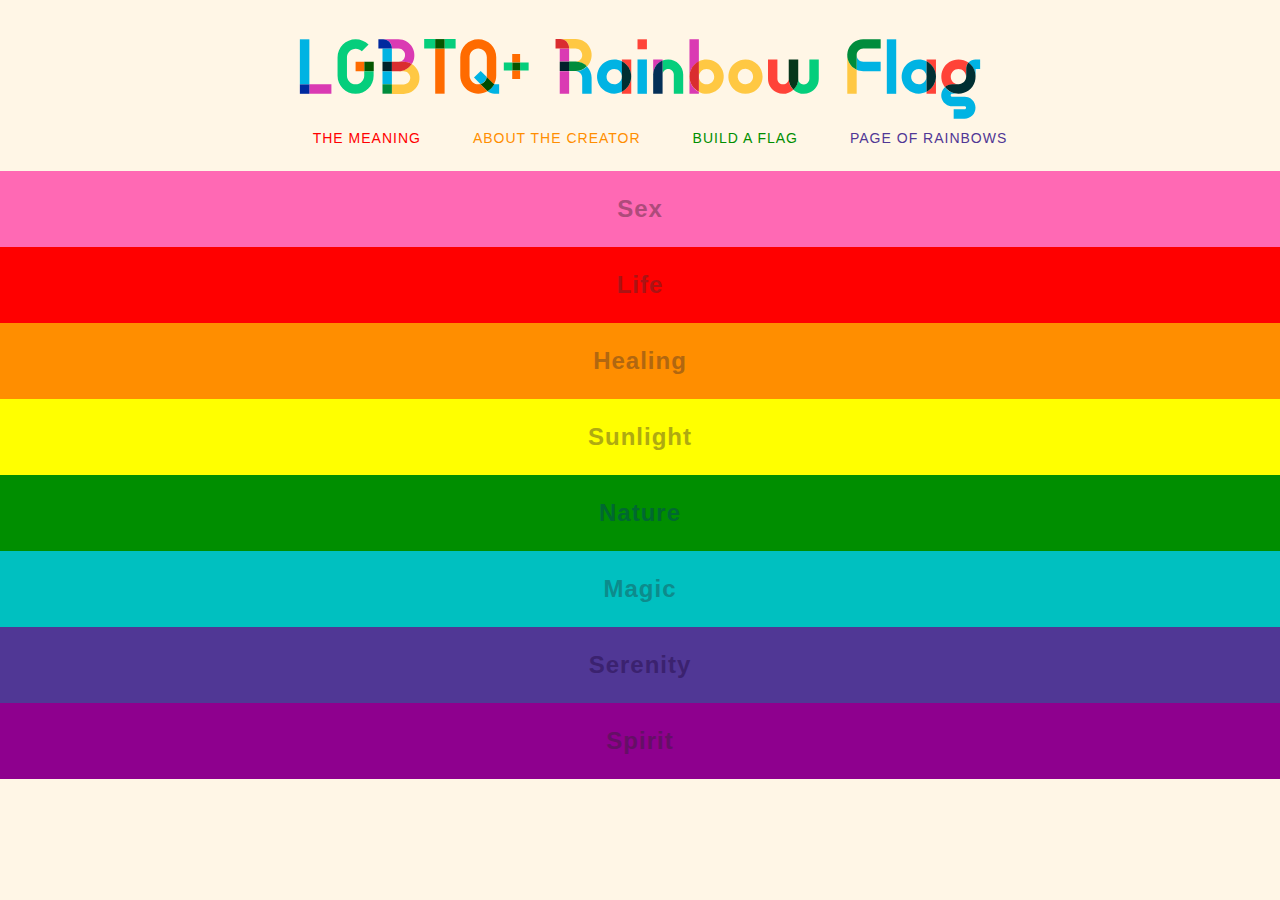
<file: index.html>
<!DOCTYPE html>
<html>
  <head>
    <link rel="stylesheet" href="style.css">
    <link rel="icon" href="data:image/svg+xml,<svg xmlns=%22http://www.w3.org/2000/svg%22 viewBox=%220 0 100 100%22><text y=%22.9em%22 font-size=%2290%22>🏳️‍🌈</text></svg>">
    <title>LGBTQ+ Rainbow Flag | Meaning</title>
    <script src="ally-app.js"></script>
  </head>
  <body>
      <header>
          <img src="site-title.svg" alt="The Meaning of the Rainbow Flag" class="title-image">
          <nav>
            <ul>
              <li><a href="index.html" class="class1">The Meaning</a></li>
              <li><a href="about.html" class="class2">About The Creator</a></li>
              <li><a href="build.html" class="class3">Build A Flag</a></li>
              <li><a href="rainbows.html" class="class4">Page Of Rainbows</a></li>
            </ul>
          </nav>
      </header>
      <main>
        <section id="pink-section">
            <h2 class="pink-text">Sex</h2>
        </section>
        <section id="red-section">
          <h2 class="red-text">Life</h2>
        </section>
          <section id="orange-section">
              <h2 class="orange-text">Healing</h2>
          </section>
          <section id="yellow-section">
              <h2 class="yellow-text">Sunlight</h2>
          </section>
          <section id="green-section">
              <h2 class="green-text">Nature</h2>
          </section>
          <section id="turquoise-section">
              <h2 class="turquoise-text">Magic</h2>
          </section>
          <section id="indigo-section">
              <h2 class="indigo-text">Serenity</h2>
          </section>
          <section id="violet-section">
              <h2 class="violet-text">Spirit</h2>
      </main>
      <script>allyPrompt()</script>
  </body>
</html>
</file>
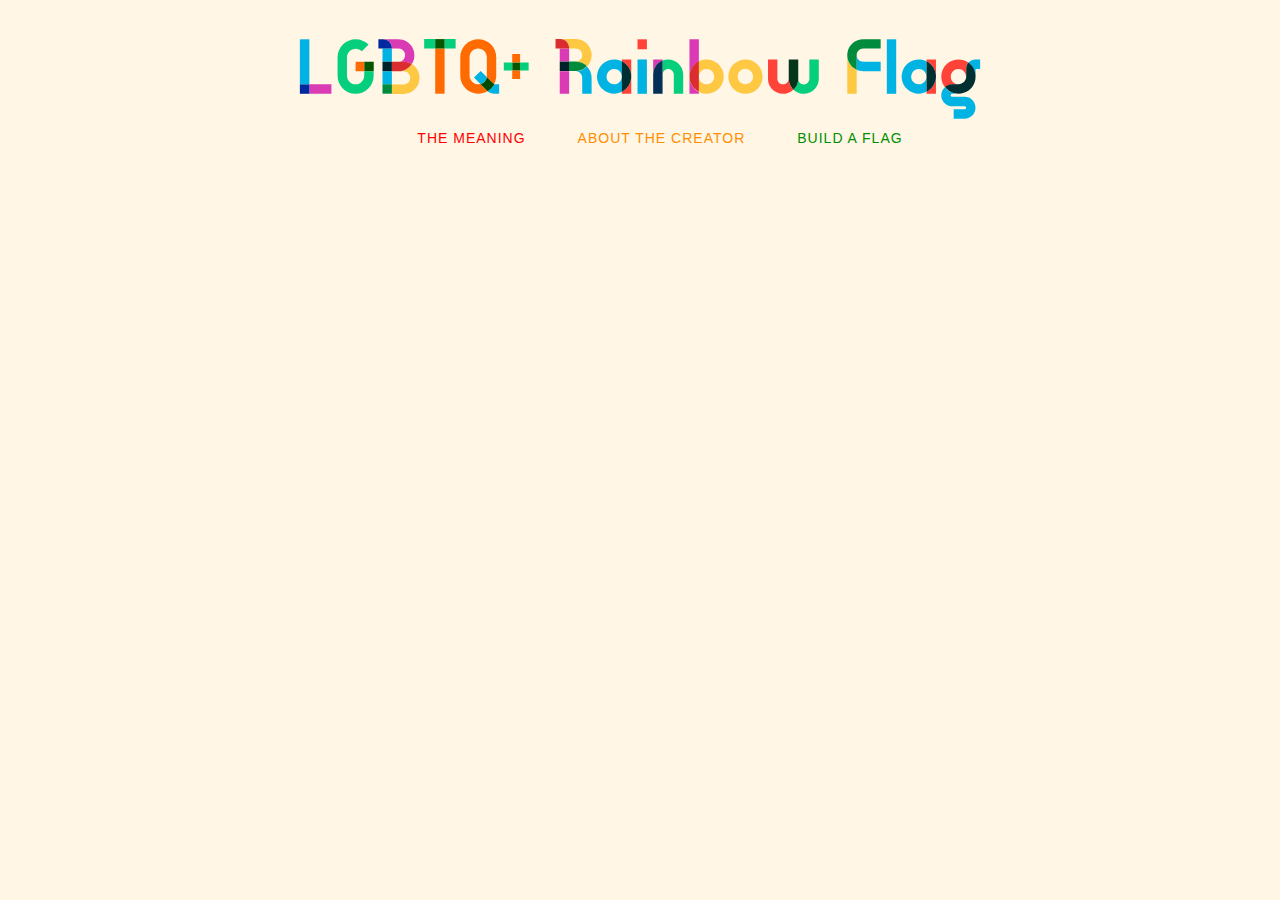
<file: build.html>
<!DOCTYPE html>
<html>
  <head>
    <link rel="stylesheet" href="style.css">
    <link rel="icon" href="data:image/svg+xml,<svg xmlns=%22http://www.w3.org/2000/svg%22 viewBox=%220 0 100 100%22><text y=%22.9em%22 font-size=%2290%22>🏳️‍🌈</text></svg>">
    <title>LGBTQ+ Rainbow Flag | Meaning</title>
  </head>
  <body>
      <header>
          <img src="site-title.svg" alt="The Meaning of the Rainbow Flag" class="title-image">
          <nav>
            <ul>
                <li><a href="index.html" class="class1">The Meaning</a></li>
                <li><a href="about.html" class="class2">About The Creator</a></li>
                <li><a href="build.html" class="class3">Build A Flag</a></li>
            </ul>
          </nav>
      </header>
      <main>
          <script src="builder-app.js"></script>
      </main>
  </body>
</html>
</file>
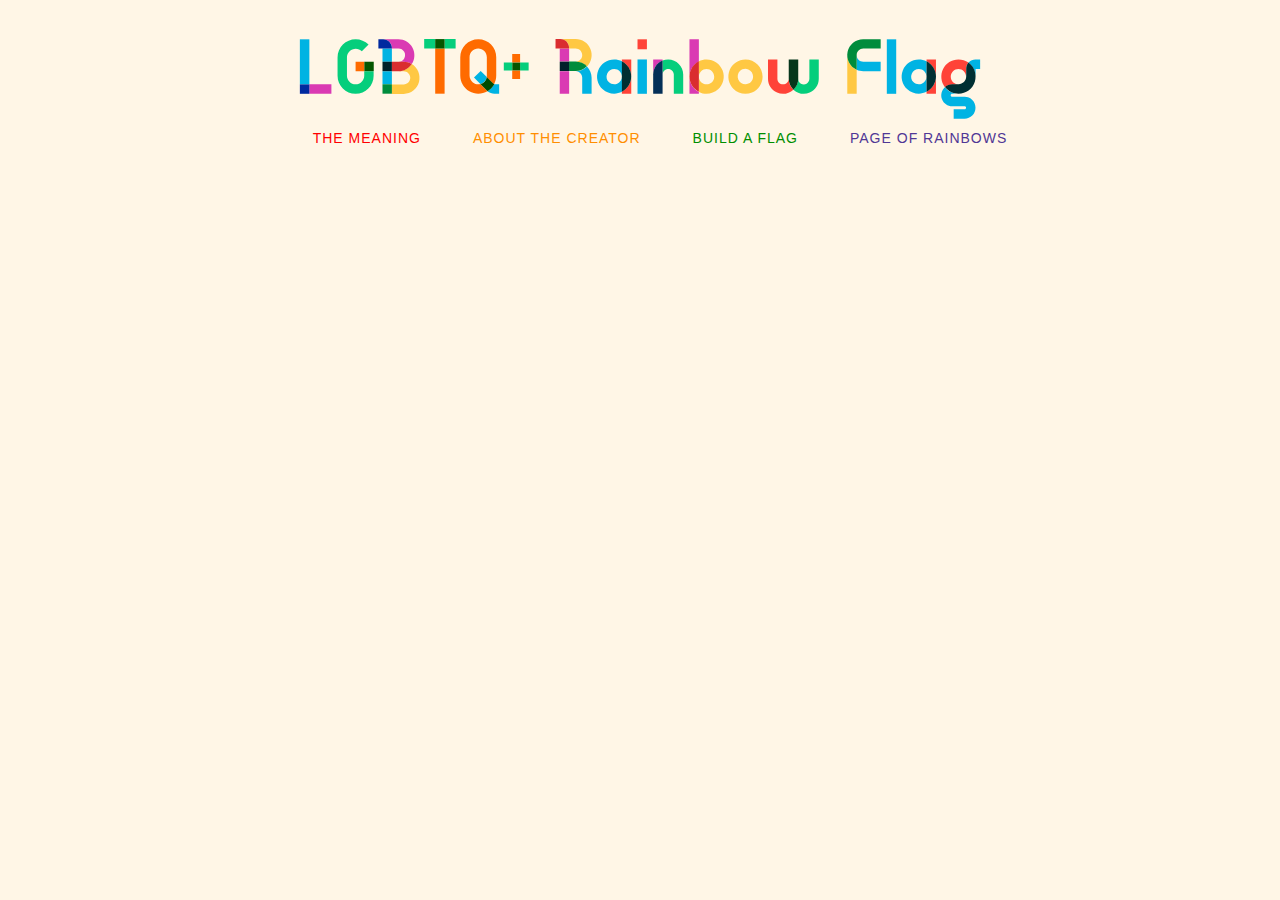
<file: rainbows.html>
<!DOCTYPE html>
<html>
  <head>
    <link rel="stylesheet" href="style.css">
    <link rel="icon" href="data:image/svg+xml,<svg xmlns=%22http://www.w3.org/2000/svg%22 viewBox=%220 0 100 100%22><text y=%22.9em%22 font-size=%2290%22>🏳️‍🌈</text></svg>">
    <title>LGBTQ+ Rainbow Flag | Page Of Rainbows</title>
  </head>
  <body>
      <header>
          <img src="site-title.svg" alt="The Meaning of the Rainbow Flag" class="title-image">
          <nav>
            <ul>
              <li><a href="index.html" class="class1">The Meaning</a></li>
              <li><a href="about.html" class="class2">About The Creator</a></li>
              <li><a href="build.html" class="class3">Build A Flag</a></li>
              <li><a href="rainbows.html" class="class4">Page Of Rainbows</a></li>
          </ul>
          </nav>
      </header>
      <main>
        <div class="rainbow-grid">
          <script src="rainbows-app.js"></script>
        </div>
      </main>
  </body>
</html>
</file>
<file: style.css>
* {
    margin: 0px;
}

header {
    padding-left: 24px;
    padding-right: 24px;
    padding-top: 8px;
    text-align: center;
}

.confirm-image {
    position: fixed;
    top: 50%;
    left: 50%;
    margin-top: -315px;
    margin-left: -315px;
    opacity: 1;
}

#hideMe {
    -webkit-animation: cssAnimation 4s forwards; 
    animation: cssAnimation 4s forwards;
}

@keyframes cssAnimation {
    0%   {opacity: 1;}
    50%  {opacity: 1;}
    95%  {opacity: 0;}
    95%  {position: fixed;}
    95%  {top: 50%;}
    95%  {left: 50%;}
    95%  {margin-top: -315px;}
    95%  {margin-left: -315px;}
    100% {opacity: 0;}
    100% {position: fixed;}
    100% {margin-top: 2000px;}
    100% {margin-left: 2000px;}
}

@-webkit-keyframes cssAnimation {
    0%   {opacity: 1;}
    50%  {opacity: 1;}
    95%  {opacity: 0;}
    95%  {position: fixed;}
    95%  {top: 50%;}
    95%  {left: 50%;}
    95%  {margin-top: -315px;}
    95%  {margin-left: -315px;}
    100% {opacity: 0;}
    100% {position: fixed;}
    100% {margin-top: 2000px;}
    100% {margin-left: 2000px;}
}


.title-image {
    width: 100%;
    max-width: 700px;
}
nav > ul > li {
    padding-left: 24px;
    padding-right: 24px;
    display: inline;
    text-align: center;
    font-family: sans-serif;
    text-transform: uppercase;
    font-size: 14px;
    letter-spacing: 1px;
}

nav > ul {
    padding-top: -16px;
    padding-bottom: 24px;
}

a.class1 {
    font-size: 14px;
    letter-spacing: 1px;
    text-decoration: none;
    color: #FF0000;
}

a.class1:hover {
    font-size: 14px;
    letter-spacing: 1px;
    text-decoration: none;
    color: #00C0C0;
}

a.class2 {
    font-size: 14px;
    letter-spacing: 1px;
    text-decoration: none;
    color: #FF8E00;
}

a.class2:hover {
    font-size: 14px;
    letter-spacing: 1px;
    text-decoration: none;
    color: #00C0C0;
}

a.class3 {
    font-size: 14px;
    letter-spacing: 1px;
    text-decoration: none;
    color: #008E00;
}

a.class3:hover {
    font-size: 14px;
    letter-spacing: 1px;
    color: #00C0C0;
}

a.class4 {
    font-size: 14px;
    letter-spacing: 1px;
    text-decoration: none;
    color: #503795;
}

a.class4:hover {
    font-size: 14px;
    letter-spacing: 1px;
    color: #00C0C0;
}

h2 {
    font-family: sans-serif;
    font-weight: 700;
    font-style: normal;
    font-size: x-large;
    letter-spacing: 1px;
    text-align: center;
}

h3 {
    margin-left: auto;
    margin-right: auto;
    padding-left: 16px;
    padding-right: 16px;
    max-width: 700px;
    color: #002F32;
    font-family: sans-serif;
    font-size: large;
    text-align: left;
    line-height: 1.6;
}

h4 {
    margin-left: auto;
    margin-right: auto;
    padding-left: 16px;
    padding-right: 16px;
    max-width: 700px;
    color: #002F32;
    font-family: sans-serif;
    font-size: large;
    text-align: left;
    line-height: 1.6;
}

p {
    margin-left: auto;
    margin-right: auto;
    padding-left: 16px;
    padding-right: 16px;
    max-width: 700px;
    color: #002F32;
    font-family: sans-serif;
    font-size: 16px;
    text-align: left;
    line-height: 1.6;
    margin-top: 16px;
    margin-bottom: 16px;
}

body {
    background-color: #FFF6E6;
}

section {
    padding-top: 24px;
    padding-bottom: 24px;
}

#pink-section {
    background-color: #FF69B4;
}

.pink-text {
    color: #AE4B7B;
}

#red-section {
    background-color: #FF0000;
}

.red-text {
    color: #AB1314;
}

#orange-section {
    background-color: #FF8E00;
}

.orange-text {
    color: #B16710;
}

#yellow-section {
    background-color: #FFFF00;
}

.yellow-text {
    color: #AFAA11;
}

#green-section {
    background-color: #008E00;
}

.green-text {
    color: #006830;
}

#turquoise-section {
    background-color: #00C0C0;
}

.turquoise-text {
    color: #0D8B8C;
}

#indigo-section {
    background-color: #503795;
}

.indigo-text {
    color: #3B226F;
}

#violet-section {
    background-color: #8E008E;
}

.violet-text {
    color: #650F66;
}

#build-section {
    padding-top: 48px;
}

.build-text {
    color: black;
    opacity: .33;
}

.body-image {
    display: block;
    margin-left: auto;
    margin-right: auto;
    width: 100%;
    max-width: 700px;
    padding-bottom: 24px;;
    text-align: center;
}

.color-selector-header {
    text-align: center;
    margin-top: 24px;
    margin-bottom: 8px;
    text-transform: uppercase;
    font-weight: 900;
    font-size: 40px;
    line-height: 1;
    background: -webkit-linear-gradient(#FF69B4, #FF0000, #FF8E00, #FFFF00, #008E00, #00C0C0, #503795, #8E008E);
    -webkit-background-clip: text;
    background-clip: text;
    -webkit-text-fill-color: transparent;
}

.color-selector {
    display: grid;
    grid-template-columns: repeat(4, minmax(100px, 1fr));
    grid-gap: 1rem;
    margin-left: auto;
    margin-right: auto;
    margin-bottom: 36px;
    padding-left: 16px;
    padding-right: 16px;
    max-width: 500px;
    text-align: center;
}

.color-selector > button {
    border: 0;
    background: white;
    padding: 1.5rem 1rem;
    text-align: center;
    border-radius: 8px;
    font-size: 3rem;
    box-shadow: 0 2px 2px rgba(0, 0, 0, 0.2);
}

.color-selector > button:hover {
    border: 0;
    background: white;
    padding: 1.5rem 1rem;
    text-align: center;
    border-radius: 8px;
    font-size: 3rem;
    box-shadow: 0 2px 2px rgba(0, 0, 0, 0.4);
}

.color-selector > button:active {
    border: 0;
    background: white;
    padding: 1.5rem 1rem;
    text-align: center;
    border-radius: 8px;
    font-size: 3rem;
    box-shadow: 0 2px 2px rgba(0, 0, 0, 0);
}

.rainbow-grid {
    display: grid;
    grid-template-columns: repeat(3, minmax(100px, 1fr));
    grid-gap: 2rem;
    margin-left: auto;
    margin-right: auto;
    margin-bottom: 40px;
    padding-left: 40px;
    padding-right: 40px;
    max-width: 100%;
    text-align: center;
}
</file>
